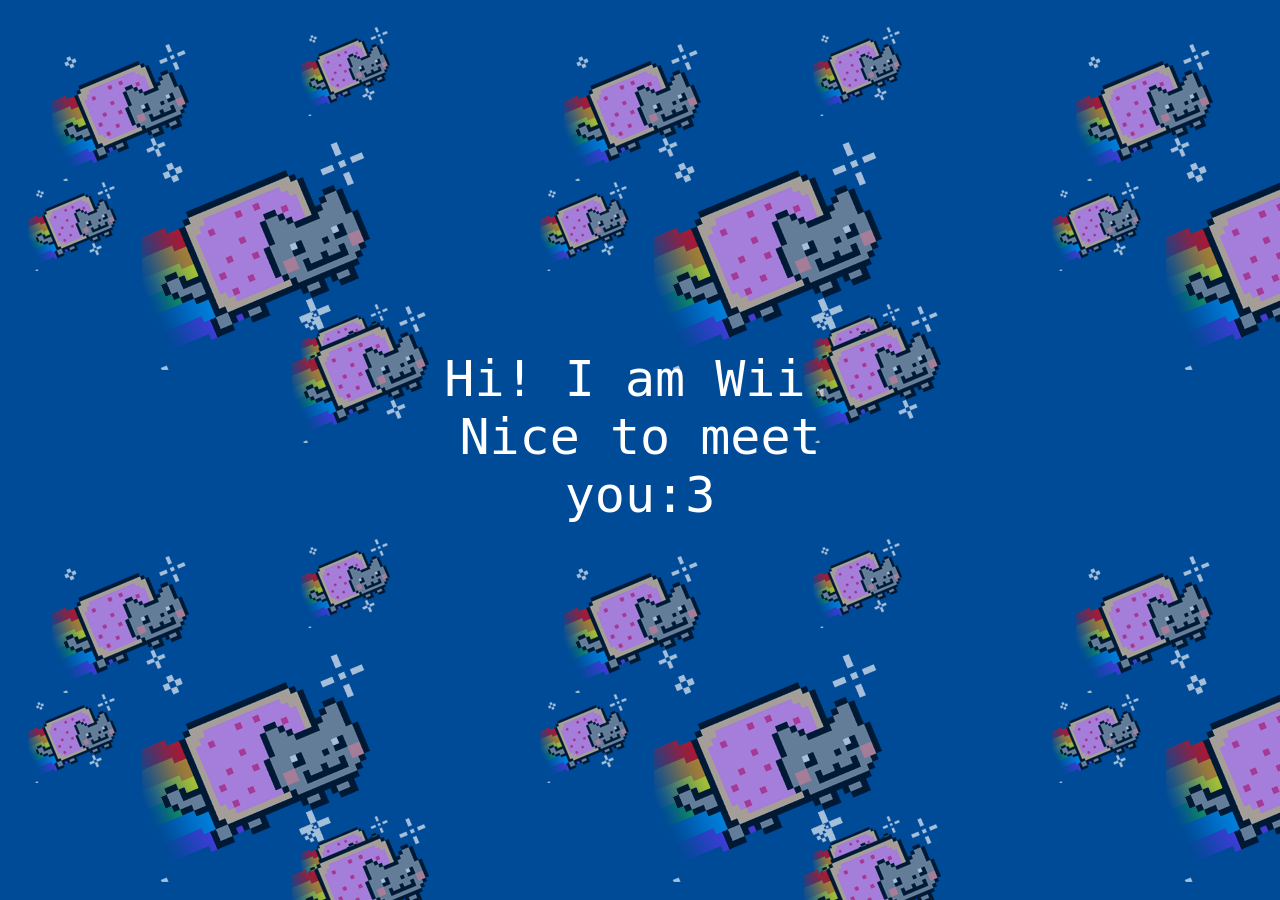
<file: index.html>
<!DOCTYPE html>
<html lang="en">
<head>
    <meta charset="UTF-8">
    <meta name="viewport" content="width=device-width, initial-scale=1">
    <meta name="keywords" content="Wii Wu Nyan-Cat">
    <meta name="author" content="Iris Wu">
    <link rel="Shortcut Icon" type="image/x-icon" href="./images/Nyan-Cat.png" />
    <title>Wii Wu is Here!</title>
    <style>
        body { background-color:#004b97; }
        #snow{
        	opacity:0.65;
            background: none;
            font-family: Androgyne;
            background-image: url('./images/nyancat1.png'),url('./images/nyancat2.png'),url('./images/nyancat3.png');
            height: 100%;
            left: 0;
            position: absolute;
            top: 0;
            width: 100%;
            z-index:1;
            -webkit-animation: snow 1000s linear infinite;
            -moz-animation: snow 1000s linear infinite;
            -ms-animation: snow 1000s linear infinite;
            animation: snow 1000s linear infinite;
            -webkit-transform: translate3d(0,0,0);
            -moz-transform: translate3d(0,0,0);
            -ms-transform: translate3d(0,0,0);
            -o-transform: translate3d(0,0,0);
            transform: translate3d(0,0,0);
        }
        @keyframes snow {
          0% {background-position: 0px 0px, 0px 0px, 0px 0px;}
          100% {background-position: 100000px -50000px, 10000px -20000px, -10000px -15000px;}          
        }
        @-moz-keyframes snow {
          0% {background-position: 0px 0px, 0px 0px, 0px 0px;}
          100% {background-position: 50000px 50000px, 10000px 20000px, -10000px 15000px;}          
        }
        @-webkit-keyframes snow {
          0% {background-position: 0px 0px, 0px 0px, 0px 0px;}
          100% {background-position: 50000px 50000px, 10000px 20000px, -10000px 15000px;}          
        }
        @-ms-keyframes snow {
          0% {background-position: 0px 0px, 0px 0px, 0px 0px;}
          100% {background-position: 50000px 50000px, 10000px 20000px, -10000px 15000px;}          
        }   

        .text {
        	font-family: monospace;
        	color: white; 
        	font-size: 50px; 

        	position: absolute;
			top: 0;
			left: 0;
			right: 0;
			bottom: 0;
			width:400px;
			height:200px;
			margin:auto;
        }
    </style>
</head>
<body>
	<div class="text" align="center">
		Hi! I am Wii.
		Nice to meet you:3
	</div>
    <div id="snow"></div>

</body>
</html>
</file>
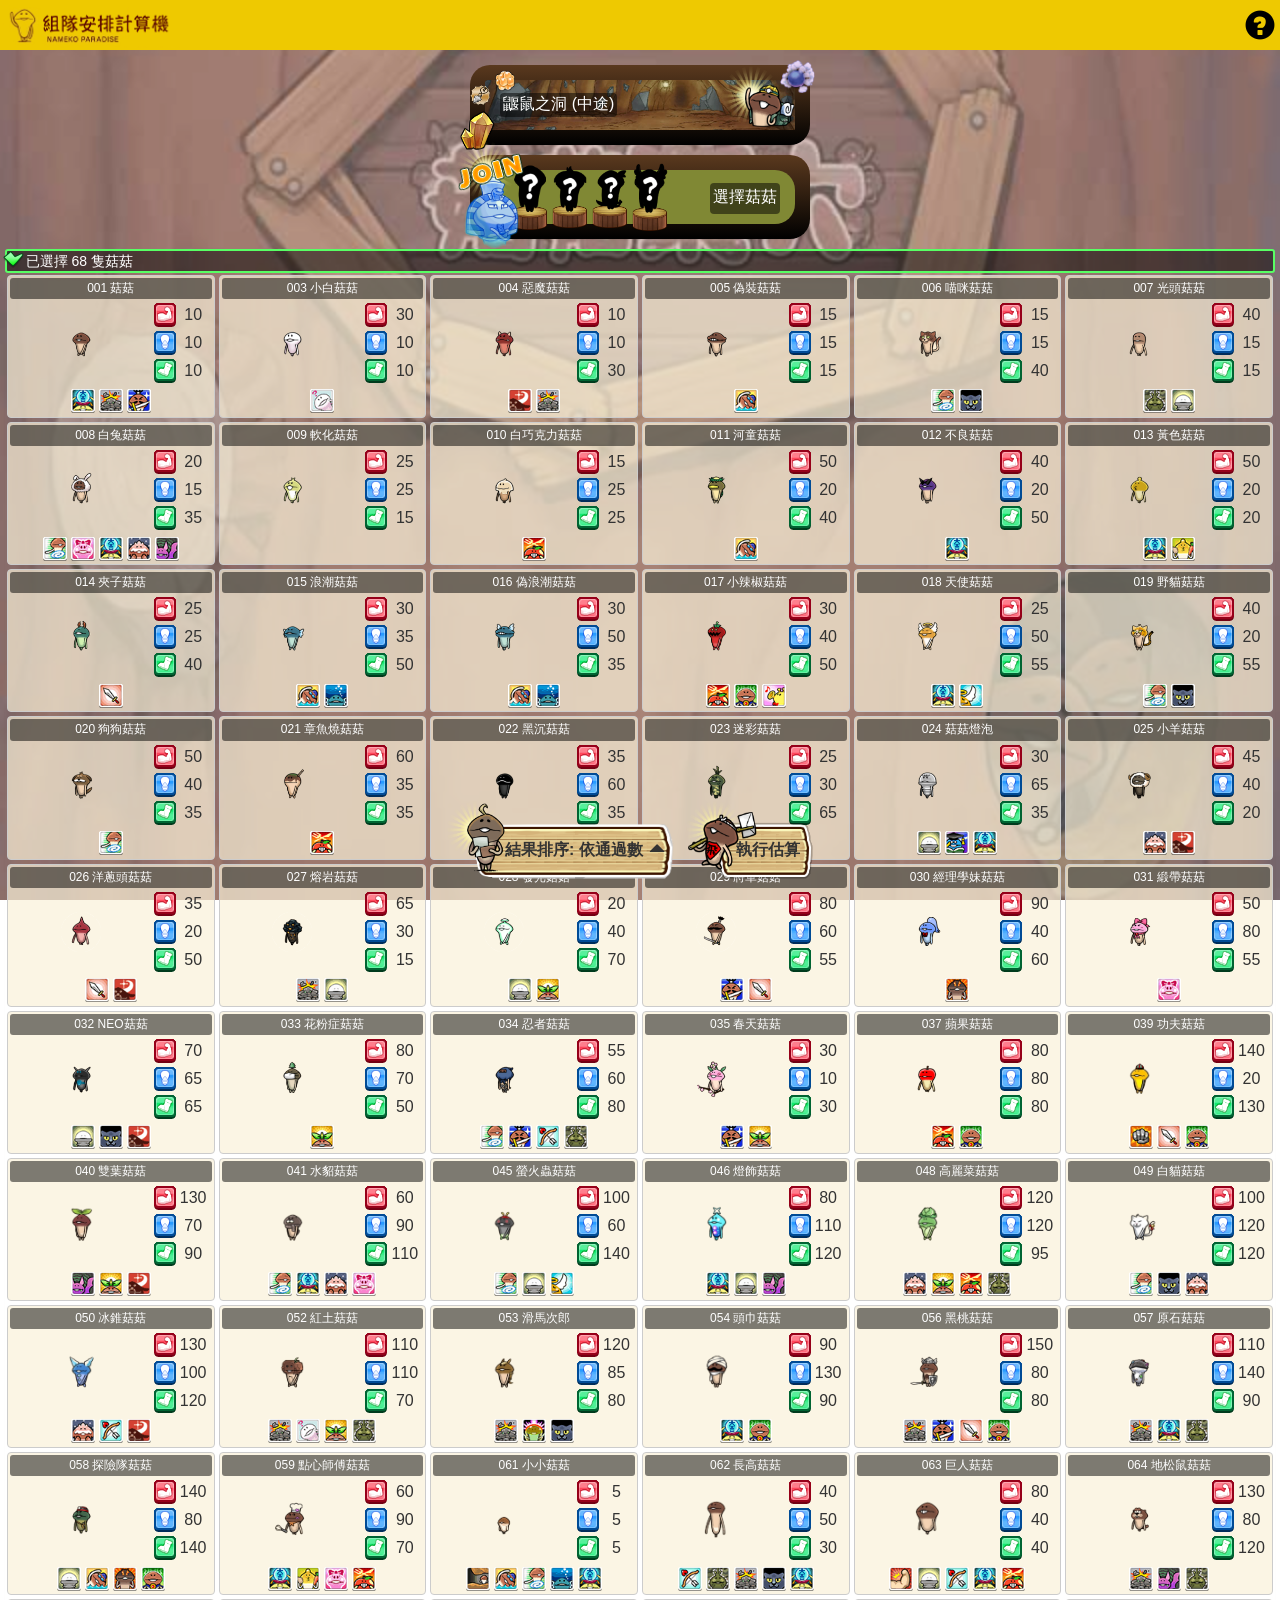
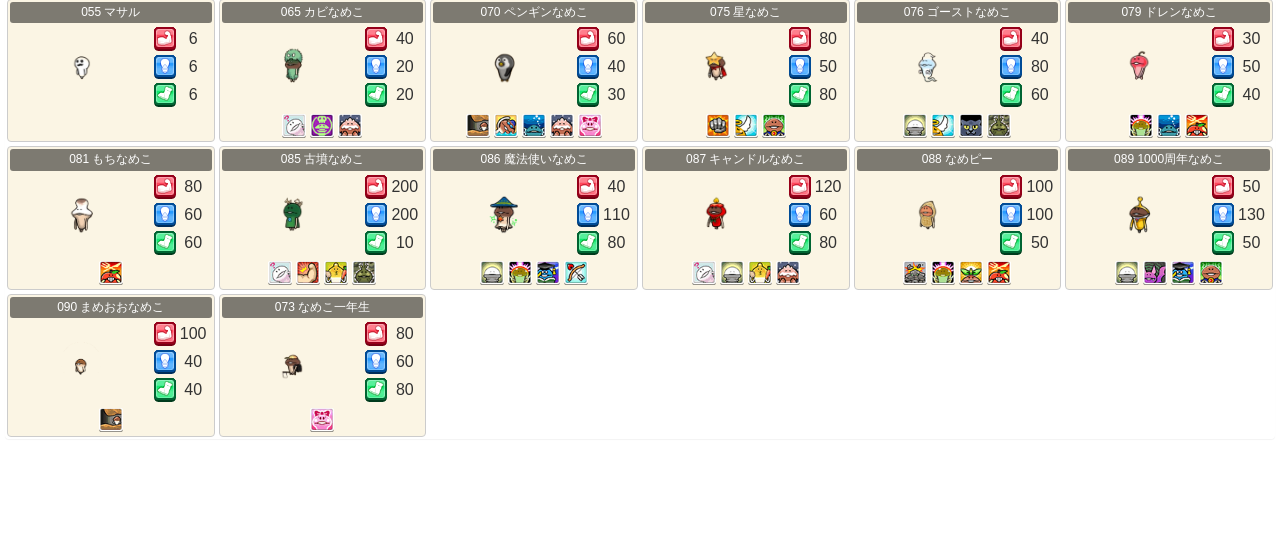
<file: nameco/index.html>
<!doctype html><html lang="en"><head><script async src="https://www.googletagmanager.com/gtag/js?id=UA-131293995-1"></script><script>function gtag(){dataLayer.push(arguments)}window.dataLayer=window.dataLayer||[],gtag("js",new Date),gtag("config","UA-131293995-1")</script><meta charset="utf-8"><link rel="shortcut icon" href="favicon.ico"><meta name="viewport" content="width=device-width,initial-scale=1,shrink-to-fit=no"><meta name="theme-color" content="#000000"><link rel="manifest" href="manifest.json"><link rel="stylesheet" href="https://maxcdn.bootstrapcdn.com/bootstrap/3.3.7/css/bootstrap.min.css" integrity="sha384-BVYiiSIFeK1dGmJRAkycuHAHRg32OmUcww7on3RYdg4Va+PmSTsz/K68vbdEjh4u" crossorigin="anonymous"><title>菇菇巢穴 組隊計算機</title><link href="static/css/main.d5f21c49.chunk.css" rel="stylesheet"></head><body><noscript>You need to enable JavaScript to run this app.</noscript><div id="root"></div><script>!function(l){function e(e){for(var r,t,n=e[0],o=e[1],u=e[2],f=0,i=[];f<n.length;f++)t=n[f],p[t]&&i.push(p[t][0]),p[t]=0;for(r in o)Object.prototype.hasOwnProperty.call(o,r)&&(l[r]=o[r]);for(s&&s(e);i.length;)i.shift()();return c.push.apply(c,u||[]),a()}function a(){for(var e,r=0;r<c.length;r++){for(var t=c[r],n=!0,o=1;o<t.length;o++){var u=t[o];0!==p[u]&&(n=!1)}n&&(c.splice(r--,1),e=f(f.s=t[0]))}return e}var t={},p={2:0},c=[];function f(e){if(t[e])return t[e].exports;var r=t[e]={i:e,l:!1,exports:{}};return l[e].call(r.exports,r,r.exports,f),r.l=!0,r.exports}f.m=l,f.c=t,f.d=function(e,r,t){f.o(e,r)||Object.defineProperty(e,r,{enumerable:!0,get:t})},f.r=function(e){"undefined"!=typeof Symbol&&Symbol.toStringTag&&Object.defineProperty(e,Symbol.toStringTag,{value:"Module"}),Object.defineProperty(e,"__esModule",{value:!0})},f.t=function(r,e){if(1&e&&(r=f(r)),8&e)return r;if(4&e&&"object"==typeof r&&r&&r.__esModule)return r;var t=Object.create(null);if(f.r(t),Object.defineProperty(t,"default",{enumerable:!0,value:r}),2&e&&"string"!=typeof r)for(var n in r)f.d(t,n,function(e){return r[e]}.bind(null,n));return t},f.n=function(e){var r=e&&e.__esModule?function(){return e.default}:function(){return e};return f.d(r,"a",r),r},f.o=function(e,r){return Object.prototype.hasOwnProperty.call(e,r)},f.p="/";var r=window.webpackJsonp=window.webpackJsonp||[],n=r.push.bind(r);r.push=e,r=r.slice();for(var o=0;o<r.length;o++)e(r[o]);var s=n;a()}([])</script><script src="static/js/1.99cad2d4.chunk.js"></script><script src="static/js/main.02f9f507.chunk.js"></script></body></html>
</file>
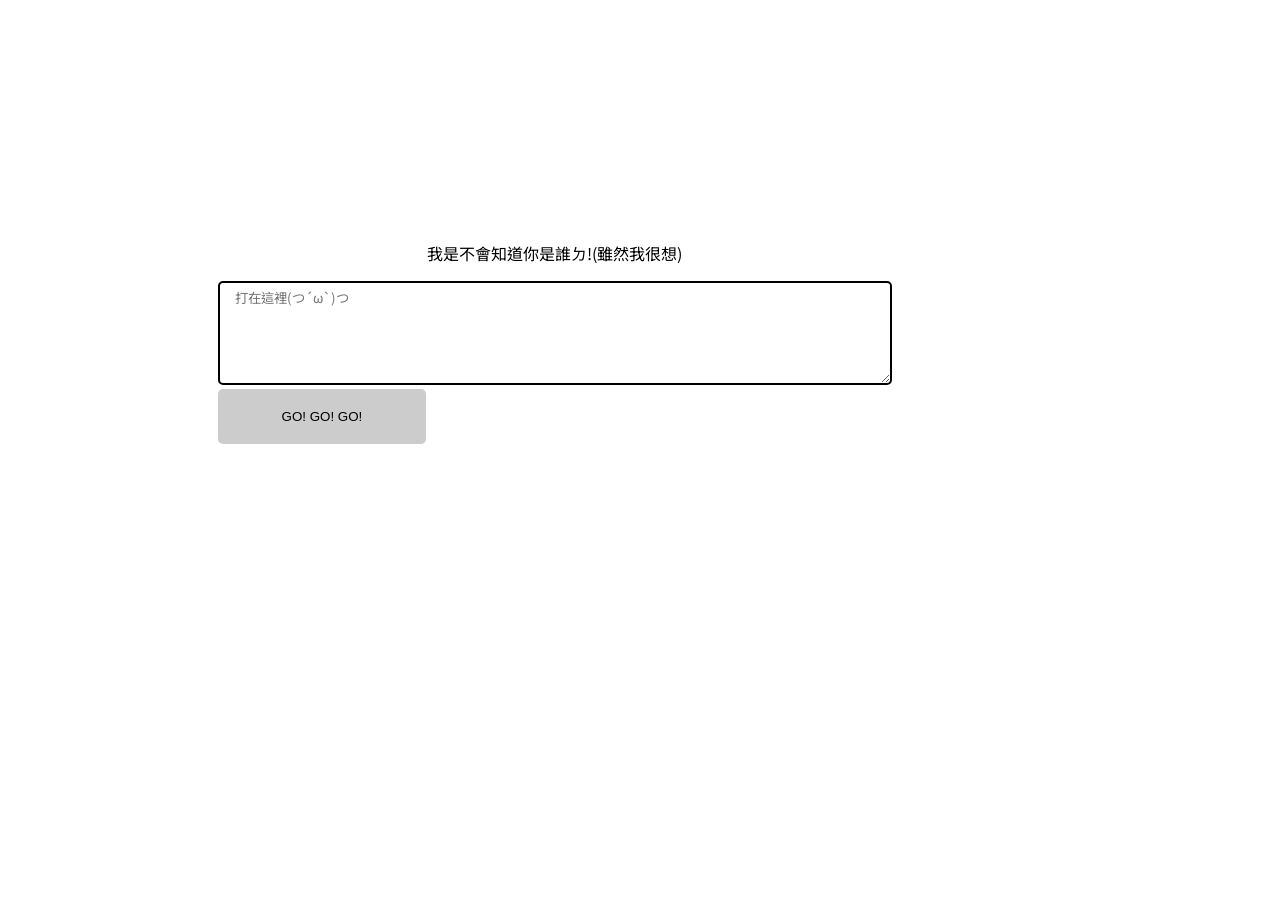
<file: lineme.html>
<!DOCTYPE html>
<html lang="en">
<head>
    <meta charset="UTF-8">
    <meta name="viewport" content="width=device-width, initial-scale=1">
    <meta name="author" content="Iris Wu">
    <link rel="Shortcut Icon" type="image/x-icon" href="/images/Nyan-Cat.png" />
    <link href="https://fonts.googleapis.com/css?family=Noto+Sans+TC" rel="stylesheet">
    <title>Message Me!</title>

    <style type="text/css">

		button {
			padding: 20px 5vw;
			background:#ccc; 
			border:0 none;
			cursor:pointer;
			-webkit-border-radius: 5px;
			border-radius: 5px;
			position: relative;
			
		}

		textarea {
			font-family: 'Noto Sans TC', sans-serif;
			padding:5px 15px; 
			border:2px black solid;
			cursor:pointer;
			-webkit-border-radius: 5px;
			border-radius: 5px; 
			height: 10vh;
			width: 50vw;
			
		}

		.type-in {
			position:absolute; 
			top: calc(50% - 25vh); 
			left: calc(50% - 33vw);
		}

		.hello {
			font-family: 'Noto Sans TC', sans-serif;
			text-align: center;
		}

    </style>
</head>

<body>
	<iframe name="hidden_iframe" style="display:none;"></iframe>
	<form method='POST' action='https://script.google.com/macros/s/AKfycbx7qzOrsX9eBZzNiXMd92jM4_aLsiB1GLsjLSg9vwMpqp9r4g/exec' target="hidden_iframe">
		<div class="type-in">
			<p class="hello">我是不會知道你是誰ㄉ!(雖然我很想)</p>
			<div><textarea name="msg" cols="50" rows="5" placeholder="打在這裡(つ´ω`)つ"></textarea></div>
			<div><button type="submit" class="button" onclick="success()">GO! GO! GO!</button></div>
		</div>
	</form>
</body>

</html>

<script type="text/javascript">
	function success(){
		alert('成功傳送到我這裡啦(ﾉ>ω<)ﾉ');
		location.reload();
	}
</script>
</file>
<file: nameco/static/css/main.d5f21c49.chunk.css>
.btn:focus{outline:none!important}.panel{margin:0 5px 5px}.panel-heading{align-items:center;display:flex;justify-content:space-between}.panel-body{padding:5px}.modal{display:flex!important}.modal-dialog{display:flex;flex:1 1;flex-direction:column;justify-content:center;overflow:auto;margin:auto;max-height:90%;max-width:90%}.modal-content{display:flex;flex-direction:column;overflow:hidden}.modal-body{overflow-x:hidden;overflow-y:scroll;padding:10px}.app,.modal-body,.modal-footer{text-align:center}#bg{z-index:-1;left:0;height:100%;pointer-events:none;background-position:50%;background-size:cover;opacity:.75;-webkit-transform:translateZ(0);transform:translateZ(0);will-change:transform}#bg,.banner{position:fixed;top:0;width:100%}.banner{align-items:center;background-color:#eec901;background-repeat:no-repeat;background-size:auto 100%;display:flex;height:50px;justify-content:flex-end;margin-bottom:5px;z-index:100}.banner .btn{background:none;border:none;color:#000;font-size:30px;line-height:30px;height:30px;margin-right:5px;padding:0;width:30px}.banner .btn .glyphicon{position:static}.banner-placeholder{height:55px}.select-number{background-color:rgba(0,0,0,.5);border:2px solid #58ff64;border-radius:3px;color:#fff;padding:0 3px;margin:0 5px;text-align:left}.select-number .check{height:20px;margin-left:-10px;margin-top:-7px}.nameko-panel{background:none;border:none}.shadow,.shadow img{width:40px}.shadow img:first-child{margin-bottom:-15px;margin-top:-10px;position:relative;z-index:1}.shadow img:last-child{margin-bottom:-10px}.deco-wrapper{margin:0 10px;position:relative}@media(min-width:768px){.deco-wrapper{margin:10px 0}}.deco-wrapper.clickable{cursor:pointer}@media(min-width:768px){.deco-wrapper.clickable{max-width:350px;margin-left:auto;margin-right:auto}}.deco-wrapper.clickable:hover{opacity:.9}.deco{position:absolute;z-index:1}.deco1-1{left:30px;top:5px;width:20px}.deco1-2{left:5px;top:20px;width:20px}.deco1-3{left:-5px;bottom:-5px;width:35px}.deco1-4{right:0;top:-5px;width:35px}.deco1-5{right:35px;width:60px;bottom:18px}.deco1-6{right:20px;width:50px;bottom:18px}.deco2-1{background-color:rgba(0,0,0,.5);border-radius:.25em;color:#fff;font-size:14px;padding:.2em .2em .3em;right:35px;top:30px}@media(min-width:768px){.deco2-1{font-size:16px;top:28px}}.deco2-2{left:-10px;width:60px;top:-15px}.deco2-3{left:-5px;width:70px;bottom:-10px}.deco2-4{left:-10px;width:70px;top:5px;-webkit-transform:rotate(-15deg);transform:rotate(-15deg)}.hint-modal .modal-body,.nameko-modal .modal-body,.tunnel-modal .modal-body{background-repeat:no-repeat;background-size:cover;background-position:50%}.hint-modal .modal-header,.nameko-modal .modal-header,.tunnel-modal .modal-header{background:-webkit-linear-gradient(#5a391e,#000);background:linear-gradient(#5a391e,#000);border:none;padding:5px 15px}.hint-modal .header-inner,.nameko-modal .header-inner,.tunnel-modal .header-inner{background:-webkit-linear-gradient(#808834,#000);background:linear-gradient(#808834,#000);border-radius:20px;color:#fff;display:flex;padding:5px}.nameko-modal .header-inner .text,.tunnel-modal .header-inner .text{line-height:22px}.hint-modal .modal-footer,.nameko-modal .modal-footer,.tunnel-modal .modal-footer{background:-webkit-linear-gradient(#5a391e,#000);background:linear-gradient(#5a391e,#000);border:none;padding:15px}.hint-modal .modal-footer .btn,.nameko-modal .modal-footer .btn,.tunnel-modal .modal-footer .btn{background:none;border-color:#f9f1d9;color:#f9f1d9}@media(min-width:768px){.tunnel-modal .modal-dialog{max-width:350px}}.tunnel-modal .header-inner .text{padding-left:10px}.tunnel-modal .modal-body{border-top:10px solid transparent}.tunnel-modal .text{width:calc(100% - 80px)}.tunnel-modal .img,.tunnel-modal .img img{width:80px}.tunnel-modal .img img{position:relative;bottom:-10px}.tunnel,.tunnel-banner{border:none}.select-team-panel,.tunnel-banner{background:-webkit-linear-gradient(#5a391e,#000);background:linear-gradient(#5a391e,#000);border:none;border-radius:20px;padding:15px}.tunnel{background:none;margin:10px 0 10px 10%}.tunnel:last-child{margin-bottom:0}@media(min-width:768px){.tunnel{margin-left:20%}}.tunnel-banner .panel-heading{background-size:cover;background-position:50%;border:none;height:50px}.tunnel .panel-heading{background:-webkit-linear-gradient(#dc6d27,#000);background:linear-gradient(#dc6d27,#000)}.tunnel-banner .panel-heading .spacer{flex:1 1}.tunnel-banner .panel-heading .btn,.tunnel .panel-heading .btn{background:none;border:none;box-shadow:none;padding:0}.tunnel-banner .panel-heading .btn img{width:30px}.tunnel .panel-heading .btn img{margin-right:-10px;width:50px}.tunnel-banner.selectable>.panel-heading:hover,.tunnel>.panel-heading:hover{cursor:pointer}.tunnel .panel-body{padding:0}.tunnel-banner .label,.tunnel .label{background-color:rgba(0,0,0,.5);font-size:14px;font-weight:400;overflow:auto;padding:.2em .2em .3em;text-overflow:ellipsis}@media(min-width:768px){.tunnel-banner .label,.tunnel .label{font-size:16px}}.tunnel-banner .check-block,.tunnel .check-block{height:28px;line-height:26px;margin-right:10px;padding:0;width:28px}@media(min-width:768px){.tunnel-banner .check-block,.tunnel .check-block{margin-right:10px}}.tunnel .check-block:hover{background-color:rgba(0,0,0,.2)}.tunnel-banner .check,.tunnel .check{max-height:28px;max-width:28px}.tunnel .omamori{width:50px}.tunnel-banner>*>.panel-body{padding:0}.memo-wrapper{padding:5px}.memo{background-color:rgba(249,241,217,.7);border-radius:4px;color:#5a391e;padding:2px}.memo .reward{background-size:27px;background-position:1px;padding:0 2px}.memo .reward img{height:36px;width:36px;margin:-6px;vertical-align:middle}.select-team-panel .panel-heading{background:#808834;border:none;border-radius:20px;height:54px;justify-content:flex-start;padding-left:25px}.all-block{margin-left:-5px;margin-right:-5px}.simple-nameko{align-items:center;display:flex;flex-direction:column;justify-content:flex-end;position:relative}.simple-nameko .img{max-height:40px;max-width:100%}.nameko .check{left:2px;position:absolute;top:4px;height:20px}.nameko .name,.simple-nameko .name{background-color:rgba(0,0,0,.5);border-radius:3px;color:#fff;font-size:12px;padding:2px 5px;position:relative}.nameko-wrapper{padding:0}.nameko{background-color:rgba(249,241,217,.7);border-radius:4px;border:1px solid #ccc;margin:2px;padding:2px}.nameko .name{padding:0 3px;border:2px solid transparent}.nameko.selected .name{border-color:#58ff64}.nameko.clickable:active,.nameko.clickable:focus,.nameko.clickable:hover{background-color:#f9f1d9;cursor:pointer}.nameko .simple-nameko{flex:1 1;flex-direction:column-reverse;justify-content:center}.top-ctn{display:flex;margin-top:2px}.skill-ctn{height:22px;line-height:22px;margin:0 -4px}@media(min-width:768px){.skill-ctn{height:30px;line-height:30px}}.skill{background-color:initial;background-position:50%;background-size:cover;border:none;display:inline-block;vertical-align:middle;height:18px;width:18px}@media(min-width:768px){.skill{height:24px;margin:0 2px;width:24px}}.skill.unselected{-webkit-filter:grayscale(100%);filter:grayscale(100%);opacity:.5}.value-ctn{display:flex;flex-direction:column;width:40px}@media(min-width:768px){.value-ctn{line-height:24px;width:60px}}.value{background-position:0;background-repeat:no-repeat;background-size:11px;margin-left:1px;padding:1px 1px 1px 12px}@media(min-width:768px){.nameko .value{background-size:22px;font-size:16px;margin:0 1px 0 2px;padding:2px 2px 2px 24px}}.value-area{display:flex;justify-content:center;text-align:center}.value-area>*{display:flex;flex-direction:column;margin:0 5px}.value-area input.value-input{-moz-appearance:textfield;appearance:textfield;margin:4px 0}.value-area input.value-input::-webkit-inner-spin-button,.value-area input.value-input::-webkit-outer-spin-button{-webkit-appearance:none;margin:0}.value-area .btn{background-color:#d3d3d3;border-width:0;border-radius:50%;height:44px;padding:0;width:44px}.value-area .value{background-size:22px;font-size:16px;margin:5px auto;padding:2px 2px 2px 24px}.nameko .btn{background:none;border:1px solid #5a391e;color:#5a391e;margin:3px 0;padding:3px 6px}.nameko .btn:hover{background:rgba(0,0,0,.2)}@media(min-width:768px){.nameko .btn{padding:6px 12px}}.nameko .btn .glyphicon{margin-right:3px}.nameko-modal .header-inner .shadow{margin-right:5px}.nameko-modal .modal-body{padding:0}.nameko-modal .content{padding:10px;width:100%}.nameko-modal .buttons{display:flex;padding-bottom:10px}.nameko-modal .buttons .btn{background:none;border-color:#f9f1d9;color:#f9f1d9}.nameko-modal .editor{align-items:center;background-color:hsla(0,0%,100%,.5);flex-direction:column;justify-content:center;position:absolute;left:0;top:70px;bottom:65px;right:0}.nameko-modal .editor .simple-nameko .img{max-height:80px}.nameko-modal .editor .simple-nameko .name{font-size:16px}.nameko-modal .editor .btn{box-shadow:1px 1px 2px 2px rgba(0,0,0,.3)}.nameko-modal .editor .skill-area .btn{background:none;border:none;padding:0;margin:6px 12px}.nameko-modal .editor .skill{width:30px;height:30px}@media(min-width:768px){.nameko-modal .editor .skill{width:48px;height:48px}}.nameko-modal .editor .notice{margin-top:10px}.hint-modal .modal-body{color:#fff;text-align:left}.hint-modal .modal-body>:not(:last-child){margin-bottom:20px}.hint-modal .modal-body img{margin-left:20px;max-width:calc(100% - 20px)}.fail,.success{height:36px;width:36px}.reward{background-size:36px;background-position:2px;background-repeat:no-repeat;display:inline-block;padding:0 2px}.reward img{height:54px;width:54px;margin:-9px;vertical-align:middle}.reward span.treasure{color:#00f}.reward span.item{color:#f44336}.result-panel{background:none;text-align:left}.result-panel .panel{padding:2px}.result-group,.result-panel h1{position:-webkit-sticky;position:sticky;margin:0}.result-panel h1{color:#f9f1d9;background-color:#5a391e;font-size:18px;line-height:30px;overflow:hidden;padding:3px 5px;text-overflow:ellipsis;top:50px;white-space:nowrap;z-index:2}.result-group{background-color:#f9f1d9;border:5px solid #5a391e;color:#5a391e;top:86px;z-index:1;margin-bottom:5px;padding-left:3px}.result.panel{background-color:rgba(249,241,217,.7)}.result .fail{margin-right:-18px}.result .namekos{padding-bottom:2px}.result .namekos>*{display:inline-block;text-align:center;vertical-align:middle}.result .simple-nameko{margin:0 2px}.result .skill{height:36px;width:36px}.footer-placeholder{height:90px}.to-top{position:relative}.to-top>*{display:block}.to-top img:first-child{left:-16px;top:5px;position:absolute;width:60px;z-index:-1}.to-top img:nth-child(2){max-height:40px}.footer{bottom:20px;left:50%;position:fixed;-webkit-transform:translate(-50%);transform:translate(-50%);width:-webkit-fit-content;width:-moz-fit-content;width:fit-content;z-index:100}.footer .btn{font-size:14px;font-weight:700;height:60px;position:relative}@media(min-width:768px){.footer .btn{font-size:16px}}#sort .glyphicon{margin-left:6px}#sort .caret{display:none}#run,#sort{background:none;background-repeat:no-repeat;background-size:100% 100%;border:none}#sort{margin-left:5px;margin-right:-15px;padding-right:20px}@media(min-width:768px){#sort{margin-right:0}}#run{margin-left:30px;padding-right:15px}#run img:first-child,#sort img:first-child{height:60px;position:absolute}#sort img:first-child{left:-25px;top:-20px}#run img:first-child{left:-30px;top:-20px}#run img:nth-child(2),#sort img:nth-child(2){height:70px;position:relative}#sort img:nth-child(2){bottom:3px;margin:-20px 0 0 -15px}.no-dup .glyphicon{margin-left:-14px;color:transparent}.no-dup.no .glyphicon{color:#337ab7}#run img:nth-child(2){margin:-20px -25px 0 -45px}
</file>
